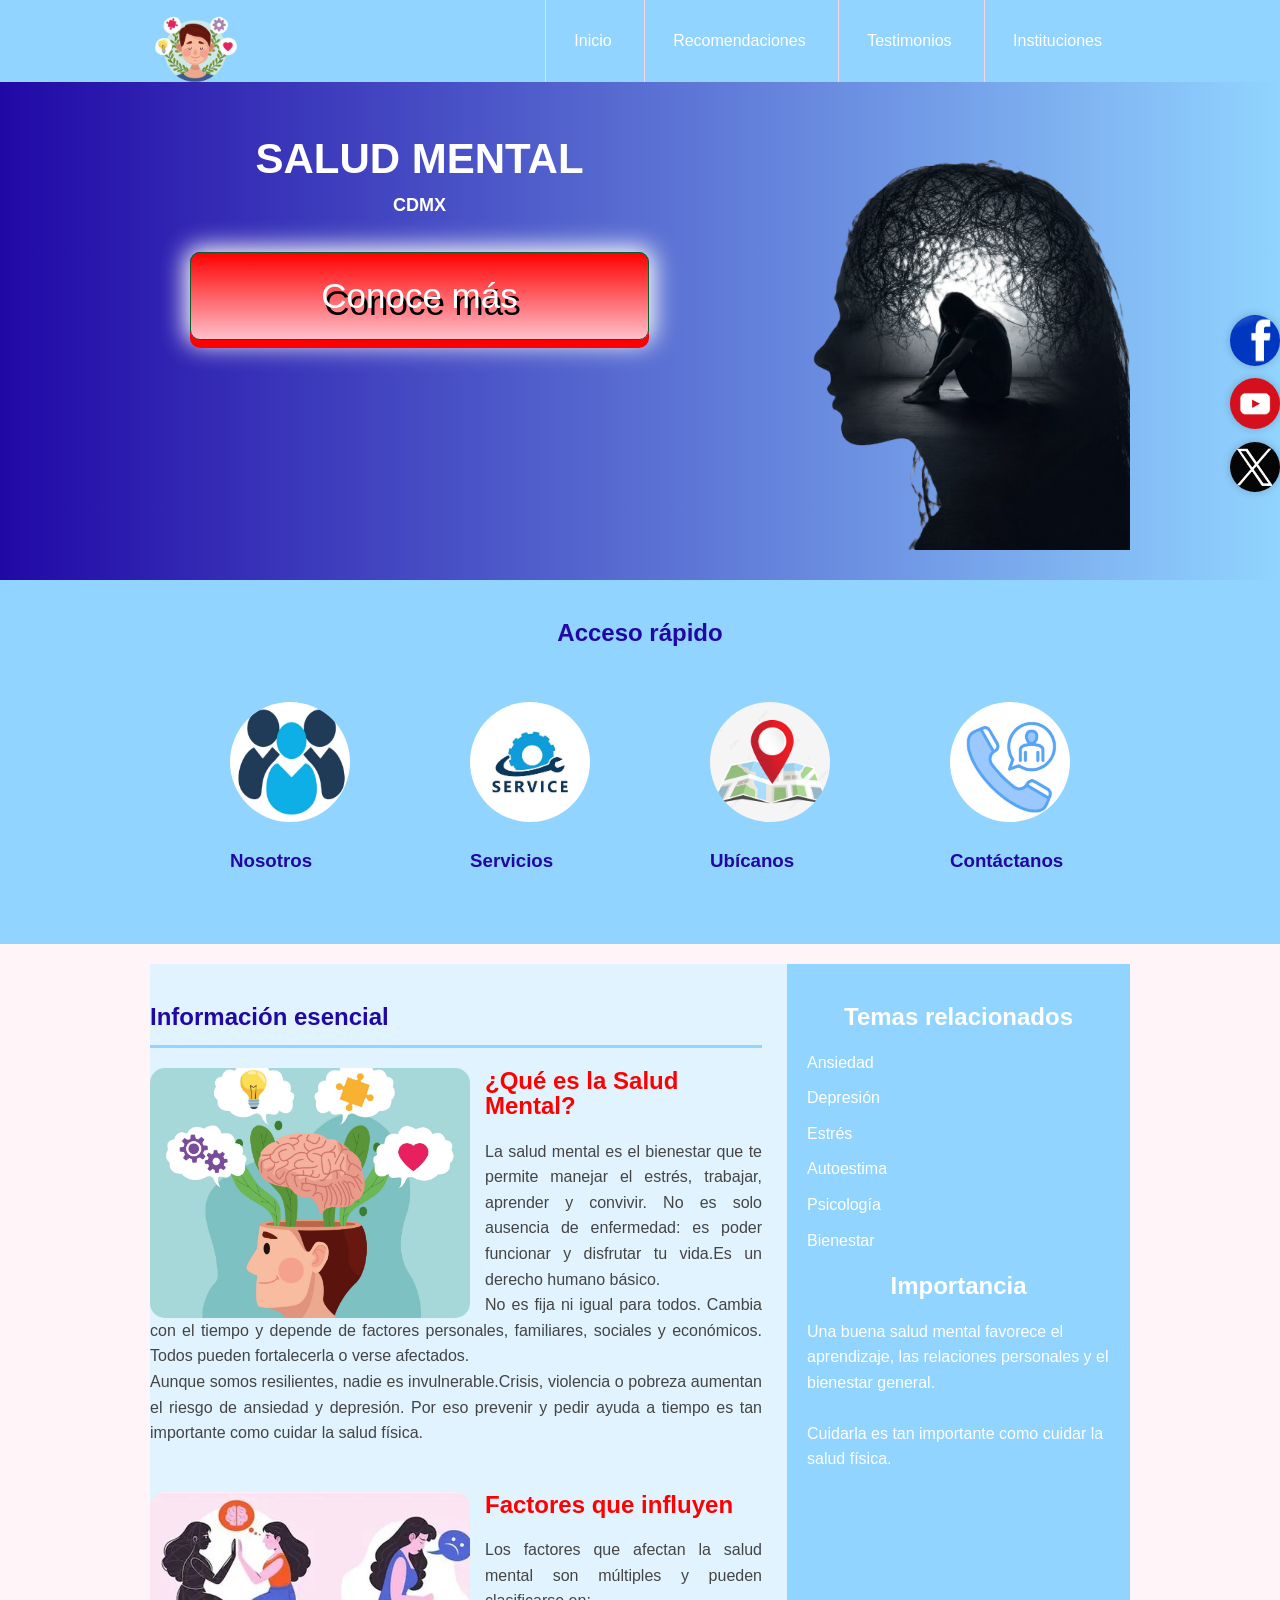
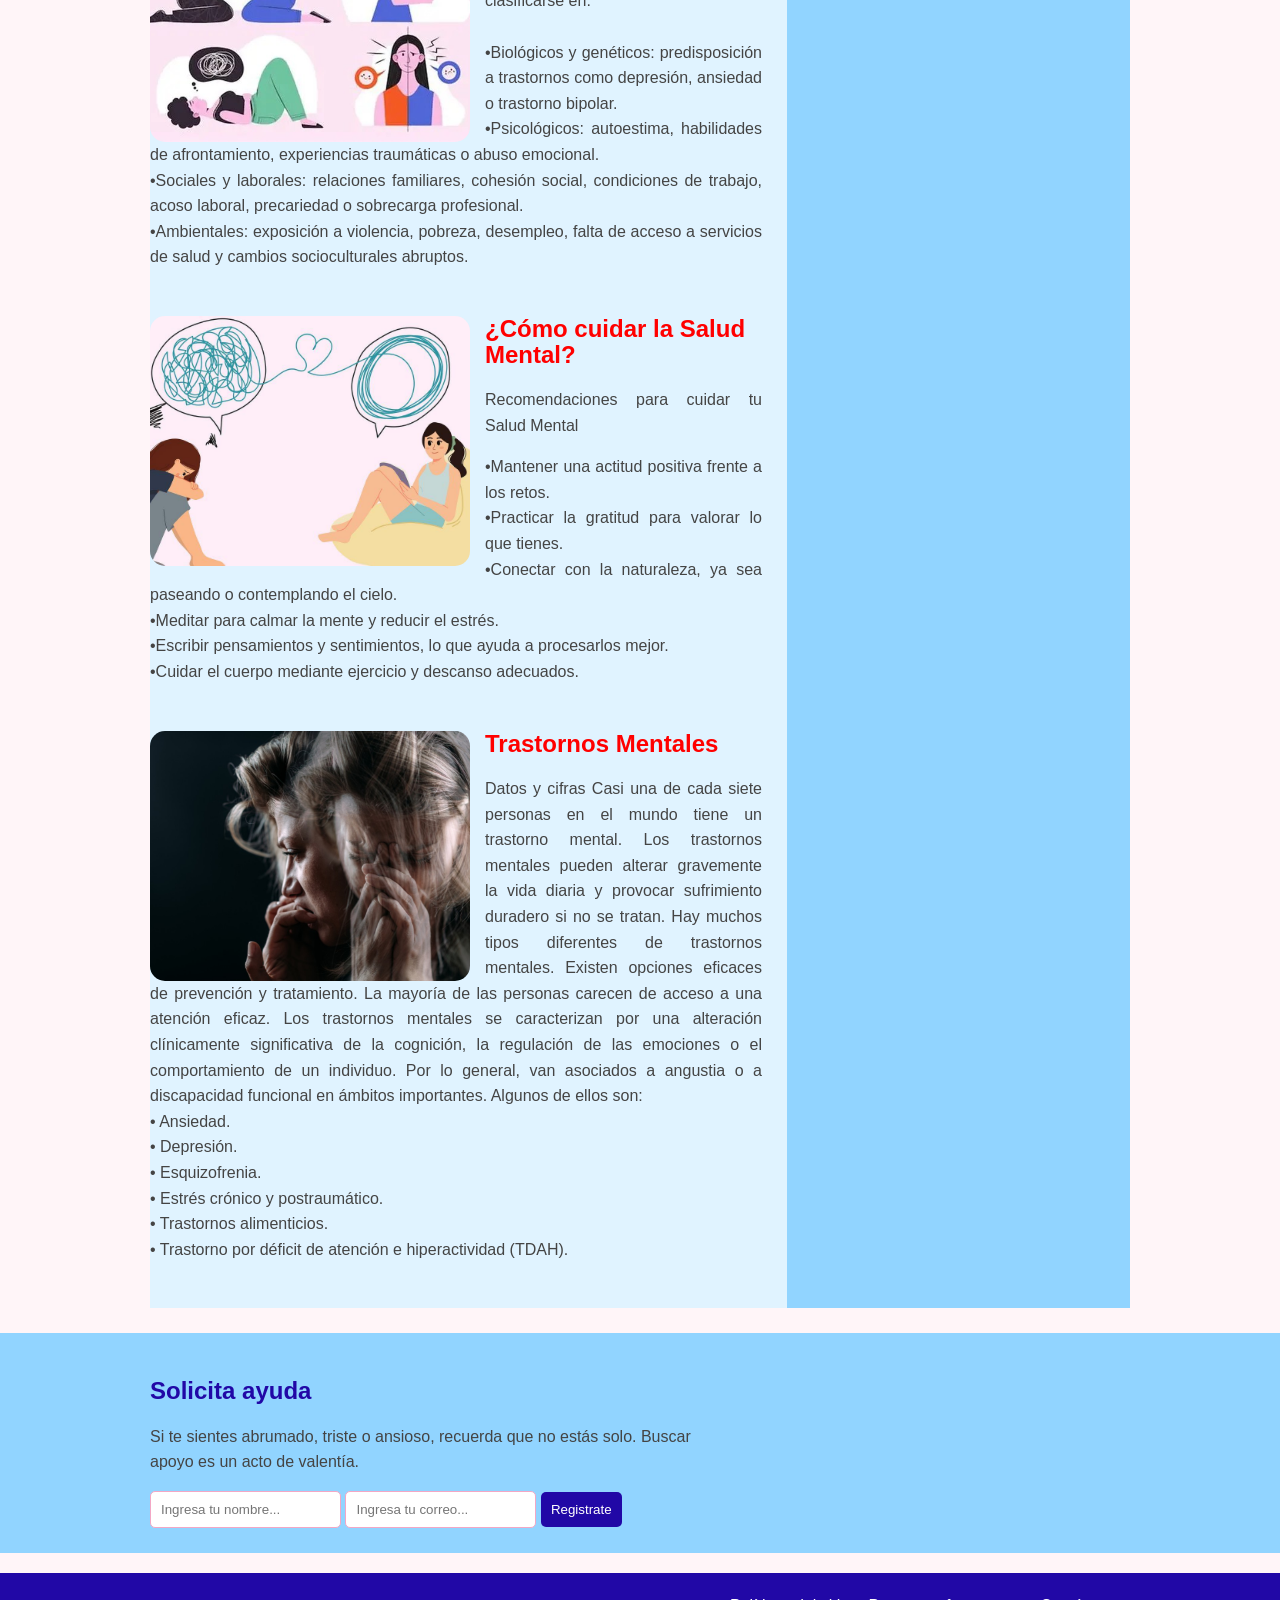
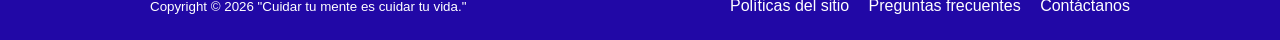
<file: index.html>
<!DOCTYPE html>
<html lang="es">
<head>
    <meta charset="UTF-8">
    <title>Proyecto Salud Mental</title>
    <link rel="stylesheet" href="estilo.css">
</head>

<body>

<header class="encabezado">
    <div class="contenedor">

        <a href="https://www.tuasaude.com/es/salud-mental/" class="logo">
            <img src="logo.png" alt="Logotipo Salud Mental">
        </a>

        <nav>
            <ul>
                <li><a href="index.html">Inicio</a></li>
        <li><a href="recomendaciones.html">Recomendaciones</a></li>
        <li><a href="testimonios.html">Testimonios</a></li>        
        <li><a href="institucioness.html">Instituciones</a></li>
            </ul>
        </nav>

    </div>
</header>

<div class="presentacion">

    <div class="contenedor">

        <div class="introduccion-presentacion">

            <h1>SALUD MENTAL <br><span>CDMX</span></h1>

            

            <a href="https://www.who.int/es/news-room/fact-sheets/detail/mental-health-strengthening-our-response"
            class="aprender-mas"
            target="_blank">
            Conoce más
            </a>

        </div>

        <img src="salud.png" alt="Salud Mental">

    </div>

</div>

<section class="acceso-rapido">
    <div class="contenedor">

        <h2>Acceso rápido</h2>

        <ul>
            <figure>
                <a href="nosotros.html"><img src="nosotros.jpg" alt="Nosotros"></a>
                <figcaption><h3><a href="nosotros.html">Nosotros</a></h3></figcaption>
            </figure>

            <figure>
                <a href="servicios.html"><img src="servicios.jpg" alt="Servicios"></a>
                <figcaption><h3><a href="servicios.html">Servicios</a></h3></figcaption>
            </figure>

            <figure>
                <a href="https://www.google.com.mx/maps/place/Colegio+de+Bachilleres+Plantel+1+El+Rosario/@19.5117327,-99.20085,17z/data=!3m1!4b1!4m6!3m5!1s0x85d202a570f7eb97:0xdfb9239b4225f8d!8m2!3d19.5117327!4d-99.1982751!16s%2Fg%2F1hm3b6tvs?entry=ttu&g_ep=EgoyMDI2MDYyMy4wIKXMDSoASAFQAw%3D%3D"><img src="ubicacion.jpg" alt="Ubicación"></a>
                <figcaption><h3><a href="https://www.google.com.mx/maps/place/Colegio+de+Bachilleres+Plantel+1+El+Rosario/@19.5117327,-99.20085,17z/data=!3m1!4b1!4m6!3m5!1s0x85d202a570f7eb97:0xdfb9239b4225f8d!8m2!3d19.5117327!4d-99.1982751!16s%2Fg%2F1hm3b6tvs?entry=ttu&g_ep=EgoyMDI2MDYyMy4wIKXMDSoASAFQAw%3D%3D">Ubícanos</a></h3></figcaption>
            </figure>

            <figure>
                <a href="contacto.html"><img src="contac.jpg" alt="Contacto"></a>
                <figcaption><h3><a href="contacto.html">Contáctanos</a></h3></figcaption>
            </figure>
        </ul>

    </div>
</section>

<div class="bloque-contenido">
    <div class="contenedor">

        <main class="articulos">

            <h2>Información esencial</h2>

            <article>
                <img src="concepto.jpg" alt="Concepto Salud Mental">

                <h1><a href="https://www.who.int/es/news-room/fact-sheets/detail/mental-health-strengthening-our-response">¿Qué es la Salud Mental?</a></h1>

                <p>
                La salud mental es el bienestar que te permite manejar el estrés, trabajar, aprender y convivir. No es solo ausencia de enfermedad: es poder funcionar y disfrutar tu vida.Es un derecho humano básico.<br>
                No es fija ni igual para todos. Cambia con el tiempo y depende de factores personales, familiares, sociales y económicos. Todos pueden fortalecerla o verse afectados.<br>
                Aunque somos resilientes, nadie es invulnerable.Crisis, violencia o pobreza aumentan el riesgo de ansiedad y depresión. Por eso prevenir y pedir ayuda a tiempo es tan importante como cuidar la salud física.

               
                </p>
            </article>

            <article>
                <img src="factores.jpg" alt="Factores">

                <h1><a href="https://sesionpsicologia.com/factores-que-influyen-en-la-salud-mental/">Factores que influyen</a></h1>

                <p>
                Los factores que afectan la salud mental son múltiples y pueden clasificarse en:

                <br><br>

                •Biológicos y genéticos: predisposición a trastornos como depresión, ansiedad o trastorno bipolar.<br>
•Psicológicos: autoestima, habilidades de afrontamiento, experiencias traumáticas o abuso emocional.<br>
•Sociales y laborales: relaciones familiares, cohesión social, condiciones de trabajo, acoso laboral, precariedad o sobrecarga profesional.<br>
•Ambientales: exposición a violencia, pobreza, desempleo, falta de acceso a servicios de salud y cambios socioculturales abruptos.<br>
                </p>
            </article>

            <article>
                <img src="prevencion.jpg" alt="Prevención">

                <h1><a href="https://youtu.be/0A3Dr2Sc02g?si=V9l4Qjnc882OAo6n">¿Cómo cuidar la Salud Mental?</a></h1>
                <p>Recomendaciones para cuidar tu Salud Mental</p>
                <p>
            •Mantener una actitud positiva frente a los retos.<br>

•Practicar la gratitud para valorar lo que tienes.<br>
•Conectar con la naturaleza, ya sea paseando o contemplando el cielo.<br>
•Meditar para calmar la mente y reducir el estrés.<br>
•Escribir pensamientos y sentimientos, lo que ayuda a procesarlos mejor.<br>
•Cuidar el cuerpo mediante ejercicio y descanso adecuados.

                </p>
            </article>
            <article>
                <img src="transtorno-mental.jpg" alt="Trastornos">

                <h1><a href="https://psicologiaymente.com/clinica/trastornos-mentales-mas-comunes">Trastornos Mentales</a></h1>

                <p>
               Datos y cifras
Casi una de cada siete personas en el mundo tiene un trastorno mental.
Los trastornos mentales pueden alterar gravemente la vida diaria y provocar sufrimiento duradero si no se tratan.
Hay muchos tipos diferentes de trastornos mentales.
Existen opciones eficaces de prevención y tratamiento.
La mayoría de las personas carecen de acceso a una atención eficaz.
Los trastornos mentales se caracterizan por una alteración clínicamente significativa de la cognición, la regulación de las emociones o el comportamiento de un individuo. Por lo general, van asociados a angustia o a discapacidad funcional en ámbitos importantes. Algunos de ellos son: 

                <br>

                • Ansiedad.<br>
                • Depresión.<br>
                • Esquizofrenia.<br>
                • Estrés crónico y postraumático.<br>
                • Trastornos alimenticios.<br>
                • Trastorno por déficit de atención e hiperactividad (TDAH).
                </p>
            </article>

        </main>

        <aside class="complementario">

            <h2>Temas relacionados</h2>

            <ul>
                <li><a href="https://unamglobal.unam.mx/global_revista/ansiedad-causas-sintomas-y-estrategias-de-enfrentamiento/">Ansiedad</a></li>
                <li><a href="https://www.who.int/es/news-room/fact-sheets/detail/depression">Depresión</a></li>
                <li><a href="https://www.gob.mx/issste/articulos/el-estres-y-tu-salud?idiom=es">Estrés</a></li>
                <li><a href="https://concepto.de/autoestima/">Autoestima</a></li>
                <li><a href="https://www.psicoactiva.com/blog/psicologia/">Psicología</a></li>
                <li><a href="https://www.lifeder.com/bienestar-mental/">Bienestar</a></li>
            </ul>

            <h2>Importancia</h2>

            <p>
            Una buena salud mental favorece el aprendizaje, las relaciones
            personales y el bienestar general.

            <br><br>

            Cuidarla es tan importante como cuidar la salud física.
            </p>

        </aside>

    </div>
</div>

<section class="suscripcion">

    <div class="contenedor">

        <h2>Solicita ayuda</h2>

        <p>
        Si te sientes abrumado, triste o ansioso, recuerda que no estás solo.
        Buscar apoyo es un acto de valentía.
        </p>

        <form  action="https://formspree.io/f/xvzjknjl"
  method="POST">
            <input type="text" name="nombre" placeholder="Ingresa tu nombre..." required>
            <input type="email" name="email" placeholder="Ingresa tu correo..." required>
            <input type="submit" name="valor" value="Registrate">
        </form>

    </div>

</section>

<footer class="piedepagina">

    <div class="contenedor">

        <small>
        Copyright © 2026 "Cuidar tu mente es cuidar tu vida."
        </small>
        <nav>
            <ul>
                <li><a href="politicas.html">Políticas del sitio</a></li>
                <li><a href="freq.html">Preguntas frecuentes</a></li>
                <li><a href="contactanoos.html">Contáctanos</a></li>
            </ul>
        </nav>

    </div>
<div class="social">
    <a href="https://es-la.facebook.com/" title="FaceBook"><img src="face.jpg" alt="facebook"></a>
    <a href="https://www.youtube.com/" title="Youtube"><img src="youtube.jpg" alt="youtube"></a>
    <a href="https://x.com/" title="twitter"><img src="x.jpg" alt="twitter"></a>
</div>
</footer>

</body>
</html>
</file>
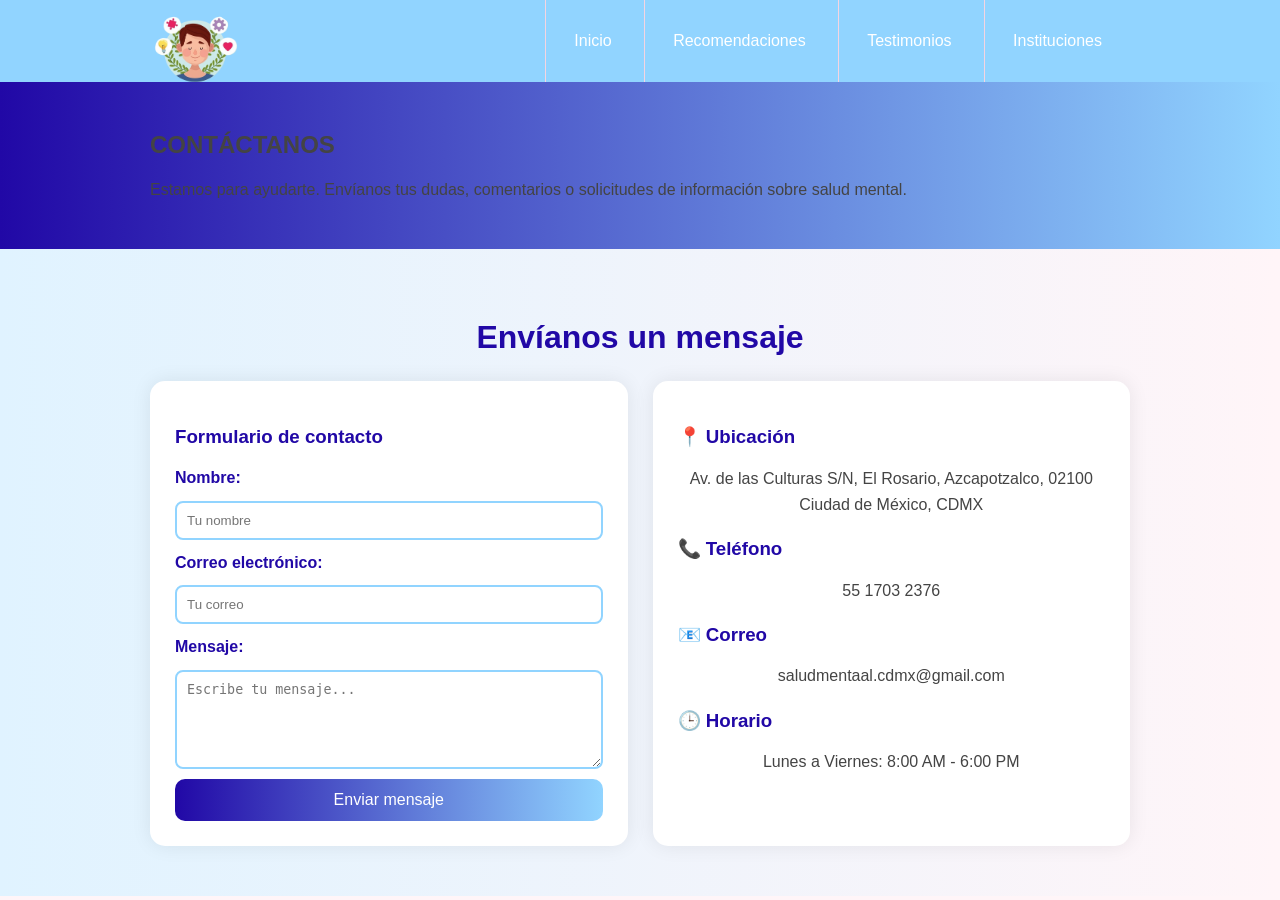
<file: contactanoos.html>
<!DOCTYPE html>
<html lang="es">
<head>
    <meta charset="UTF-8">
    <title>Contáctanos | Instituto de Salud Mental CDMX</title>
    <link rel="stylesheet" href="estilo.css">
</head>

<body>

<header class="encabezado">
    <div class="contenedor">

        <a href="index.html" class="logo">
            <img src="logo.png" alt="Logo Institucional">
        </a>

        <nav>
            <ul>
                <li><a href="index.html">Inicio</a></li>
                <li><a href="recomendaciones.html">Recomendaciones</a></li>
                <li><a href="testimonios.html">Testimonios</a></li>
                <li><a href="institucioness.html">Instituciones</a></li>
                
            </ul>
        </nav>

    </div>
</header>

<!-- PRESENTACIÓN -->
<section class="presentacion">
    <div class="contenedor">

        <h1>CONTÁCTANOS</h1>

        <p>
            Estamos para ayudarte. Envíanos tus dudas, comentarios o solicitudes de información sobre salud mental.
        </p>

    </div>
</section>

<!-- CONTENIDO CONTACTO -->
<section class="contacto">

    <div class="contenedor">

        <h2>Envíanos un mensaje</h2>

        <div class="grid-contacto">

            <!-- FORMULARIO -->
            <div class="card-contacto">

                <h3>Formulario de contacto</h3>

                <form action="#" method="post">

                    <label>Nombre:</label>
                    <input type="text" name="nombre" placeholder="Tu nombre" required>

                    <label>Correo electrónico:</label>
                    <input type="email" name="correo" placeholder="Tu correo" required>

                    <label>Mensaje:</label>
                    <textarea name="mensaje" rows="5" placeholder="Escribe tu mensaje..." required></textarea>

                    <input type="submit" value="Enviar mensaje">

                </form>

            </div>

            <!-- INFO -->
            <div class="card-contacto">

                <h3>📍 Ubicación</h3>
                <p>Av. de las Culturas S/N, El Rosario, Azcapotzalco, 02100 Ciudad de México, CDMX</p>

                <h3>📞 Teléfono</h3>
                <p>55 1703 2376</p>

                <h3>📧 Correo</h3>
                <p>saludmentaal.cdmx@gmail.com</p>

                <h3>🕒 Horario</h3>
                <p>Lunes a Viernes: 8:00 AM - 6:00 PM</p>

            </div>

        </div>

    </div>

</section>

</body>
</html>
</file>
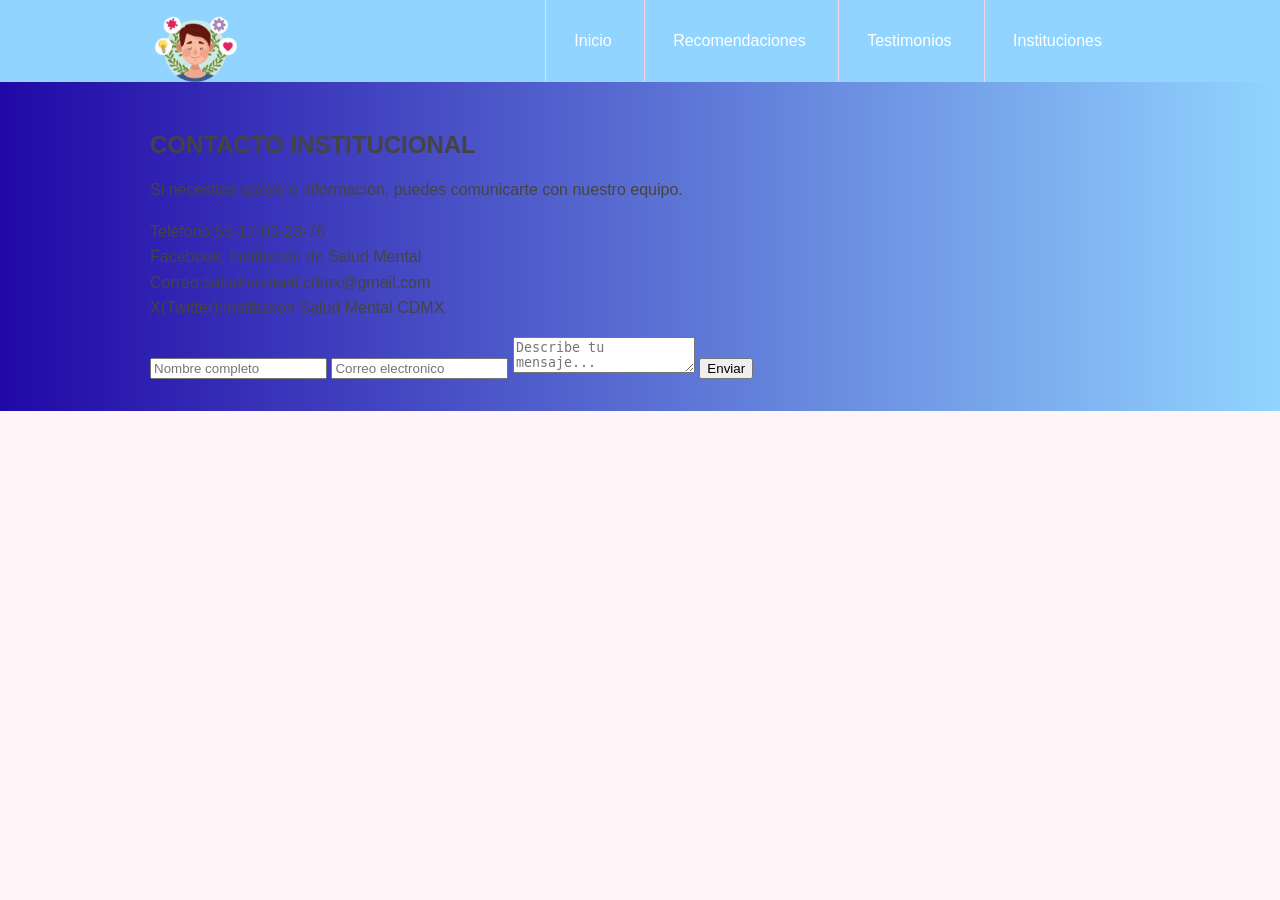
<file: contacto.html>
<!DOCTYPE html>
<html lang="es">
<head>
    <meta charset="UTF-8">
    <title>Contacto | Instituto de Salud Mental CDMX</title>
    <link rel="stylesheet" href="estilo.css">
</head>
<body>

<header class="encabezado">
    <div class="contenedor">

        <a href="index.html" class="logo">
            <img src="logo.png" alt="Logo Institucional">
        </a>

        <nav>
            <ul>
               <li><a href="index.html">Inicio</a></li>
            <li><a href="recomendaciones.html">Recomendaciones</a></li>
        <li><a href="testimonios.html">Testimonios</a></li>        
        <li><a href="institucioness.html">Instituciones</a></li>
            </ul>
        </nav>

    </div>
</header>

<section class="presentacion">
    <div class="contenedor">

        <h1>CONTACTO INSTITUCIONAL</h1>

        <p>
        Si necesitas apoyo o información, puedes comunicarte con nuestro equipo.
        </p>
        <p>Teléfono:55-17-03-23-76<br>
            Facebook: Institución de Salud Mental<br>
            Correo:saludmentaal.cdmx@gmail.com<br>
            X(Twitter):Institución Salud Mental CDMX

        </p>

        <form>
            <input type="text" placeholder="Nombre completo" required>
            <input type="email" placeholder="Correo electronico" required>
            <textarea placeholder="Describe tu mensaje..."></textarea>
            <input type="submit" value="Enviar">
        </form>

    </div>
</section>

</body>
</html>
</file>
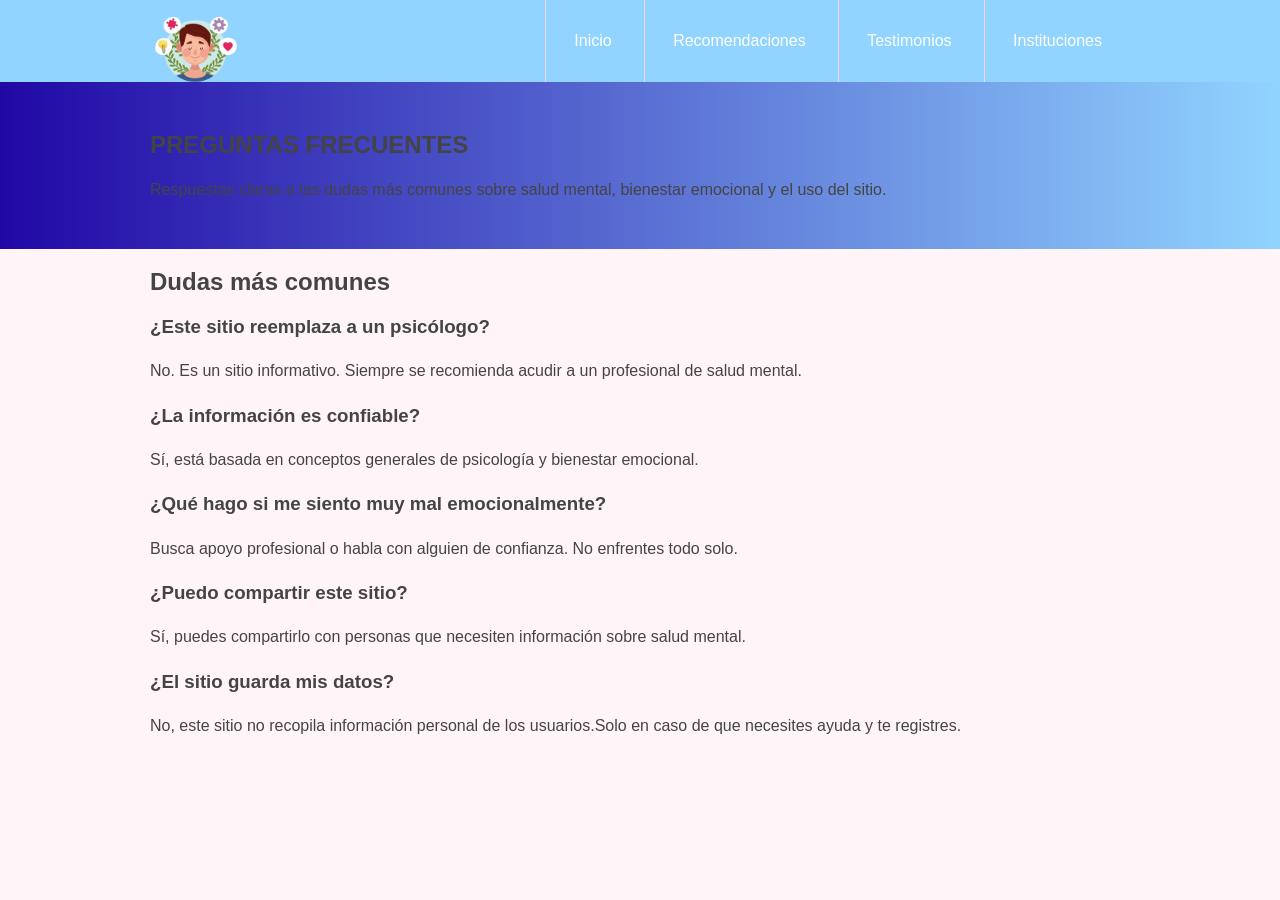
<file: freq.html>
<!DOCTYPE html>
<html lang="es">
<head>
    <meta charset="UTF-8">
    <title>Preguntas Frecuentes | Instituto de Salud Mental CDMX</title>
    <link rel="stylesheet" href="estilo.css">
</head>

<body>

<header class="encabezado">
    <div class="contenedor">

        <a href="index.html" class="logo">
            <img src="logo.png" alt="Logo Institucional">
        </a>

        <nav>
            <ul>
                <li><a href="index.html">Inicio</a></li>
                <li><a href="recomendaciones.html">Recomendaciones</a></li>
                <li><a href="testimonios.html">Testimonios</a></li>
                <li><a href="institucioness.html">Instituciones</a></li>
                
            </ul>
        </nav>

    </div>
</header>

<!-- PRESENTACIÓN -->
<section class="presentacion">
    <div class="contenedor">

        <h1>PREGUNTAS FRECUENTES</h1>

        <p>
            Respuestas claras a las dudas más comunes sobre salud mental, bienestar emocional y el uso del sitio. 

    </div>
</section>

<!-- CONTENIDO FAQ -->
<section class="recomendaciones">

    <div class="contenedor">

        <h2>Dudas más comunes</h2>

        <div class="tarjetas-recomendaciones">

            <div class="recomendacion">
                <h3>¿Este sitio reemplaza a un psicólogo?</h3>
                <p>No. Es un sitio informativo. Siempre se recomienda acudir a un profesional de salud mental.</p>
            </div>

            <div class="recomendacion">
                <h3>¿La información es confiable?</h3>
                <p>Sí, está basada en conceptos generales de psicología y bienestar emocional.</p>
            </div>

            <div class="recomendacion">
                <h3>¿Qué hago si me siento muy mal emocionalmente?</h3>
                <p>Busca apoyo profesional o habla con alguien de confianza. No enfrentes todo solo.</p>
            </div>

            <div class="recomendacion">
                <h3>¿Puedo compartir este sitio?</h3>
                <p>Sí, puedes compartirlo con personas que necesiten información sobre salud mental.</p>
            </div>

            <div class="recomendacion">
                <h3>¿El sitio guarda mis datos?</h3>
                <p>No, este sitio no recopila información personal de los usuarios.Solo en caso de que necesites ayuda y te registres.</p>
            </div>

        </div>

    </div>

</section>

</body>
</html>
</file>
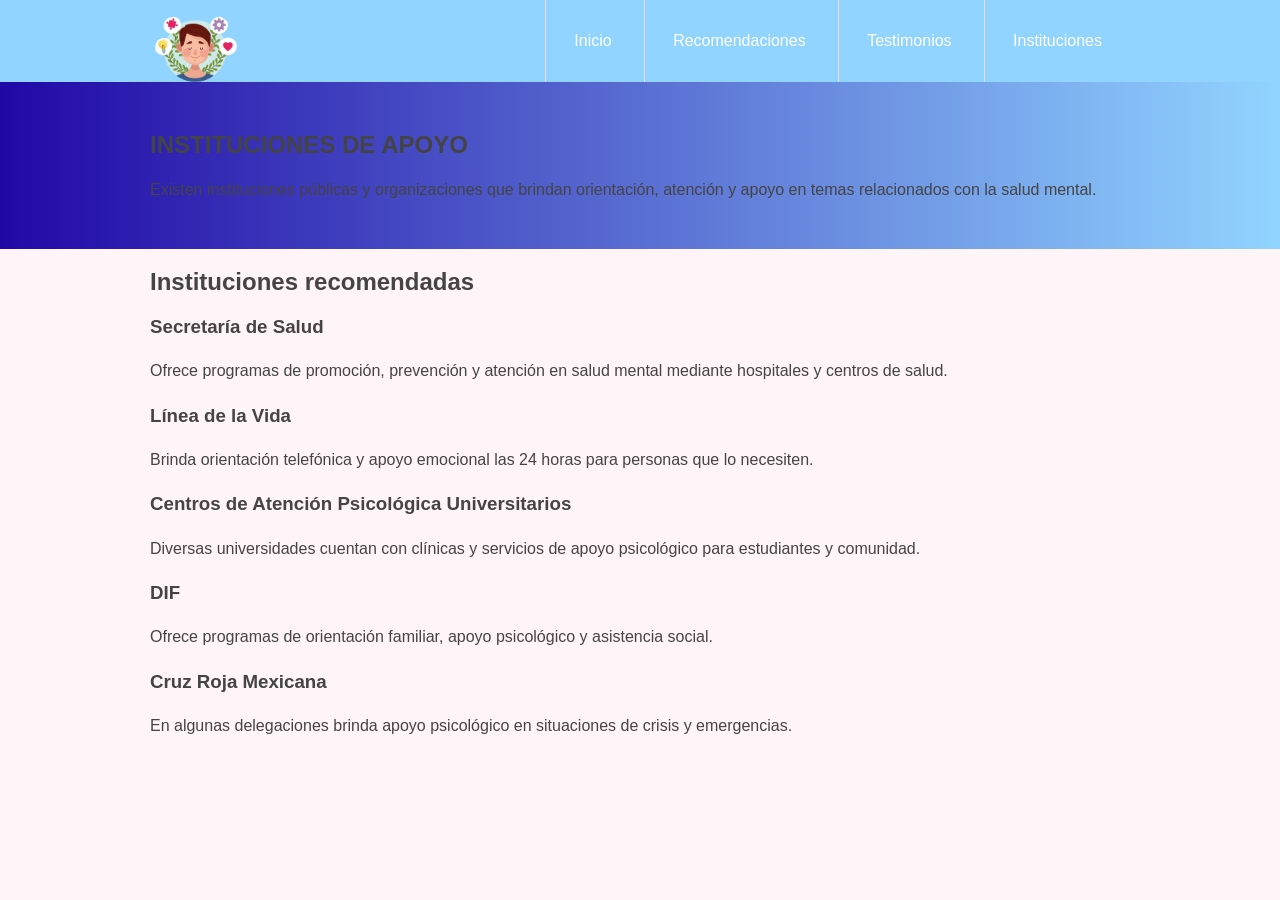
<file: institucioness.html>
<!DOCTYPE html>
<html lang="es">
<head>
    <meta charset="UTF-8">
    <title>Instituciones de Apoyo | Instituto de Salud Mental CDMX</title>
    <link rel="stylesheet" href="estilo.css">
</head>

<body>

<header class="encabezado">
    <div class="contenedor">

        <a href="index.html" class="logo">
            <img src="logo.png" alt="Logo Institucional">
        </a>

        <nav>
            <ul>
        <li><a href="index.html">Inicio</a></li>
        <li><a href="recomendaciones.html">Recomendaciones</a></li>
        <li><a href="testimonios.html">Testimonios</a></li>        
        <li><a href="institucioness.html">Instituciones</a></li>
        </nav>

    </div>
</header>

<section class="presentacion">
    <div class="contenedor">

        <h1>INSTITUCIONES DE APOYO</h1>

        <p>
            Existen instituciones públicas y organizaciones que brindan orientación,
            atención y apoyo en temas relacionados con la salud mental.
        </p>

    </div>
</section>

<section class="instituciones">

    <div class="contenedor">

        <h2>Instituciones recomendadas</h2>

        <div class="tarjetas-instituciones">

            <div class="institucion">
                <h3> Secretaría de Salud</h3>
                <p>Ofrece programas de promoción, prevención y atención en salud mental mediante hospitales y centros de salud.</p>
            </div>

            <div class="institucion">
                <h3> Línea de la Vida</h3>
                <p>Brinda orientación telefónica y apoyo emocional las 24 horas para personas que lo necesiten.</p>
            </div>

            <div class="institucion">
                <h3> Centros de Atención Psicológica Universitarios</h3>
                <p>Diversas universidades cuentan con clínicas y servicios de apoyo psicológico para estudiantes y comunidad.</p>
            </div>

            <div class="institucion">
                <h3> DIF</h3>
                <p>Ofrece programas de orientación familiar, apoyo psicológico y asistencia social.</p>
            </div>

            <div class="institucion">
                <h3> Cruz Roja Mexicana</h3>
                <p>En algunas delegaciones brinda apoyo psicológico en situaciones de crisis y emergencias.</p>
            </div>

        </div>

    </div>

</section>

</body>
</html>
</file>
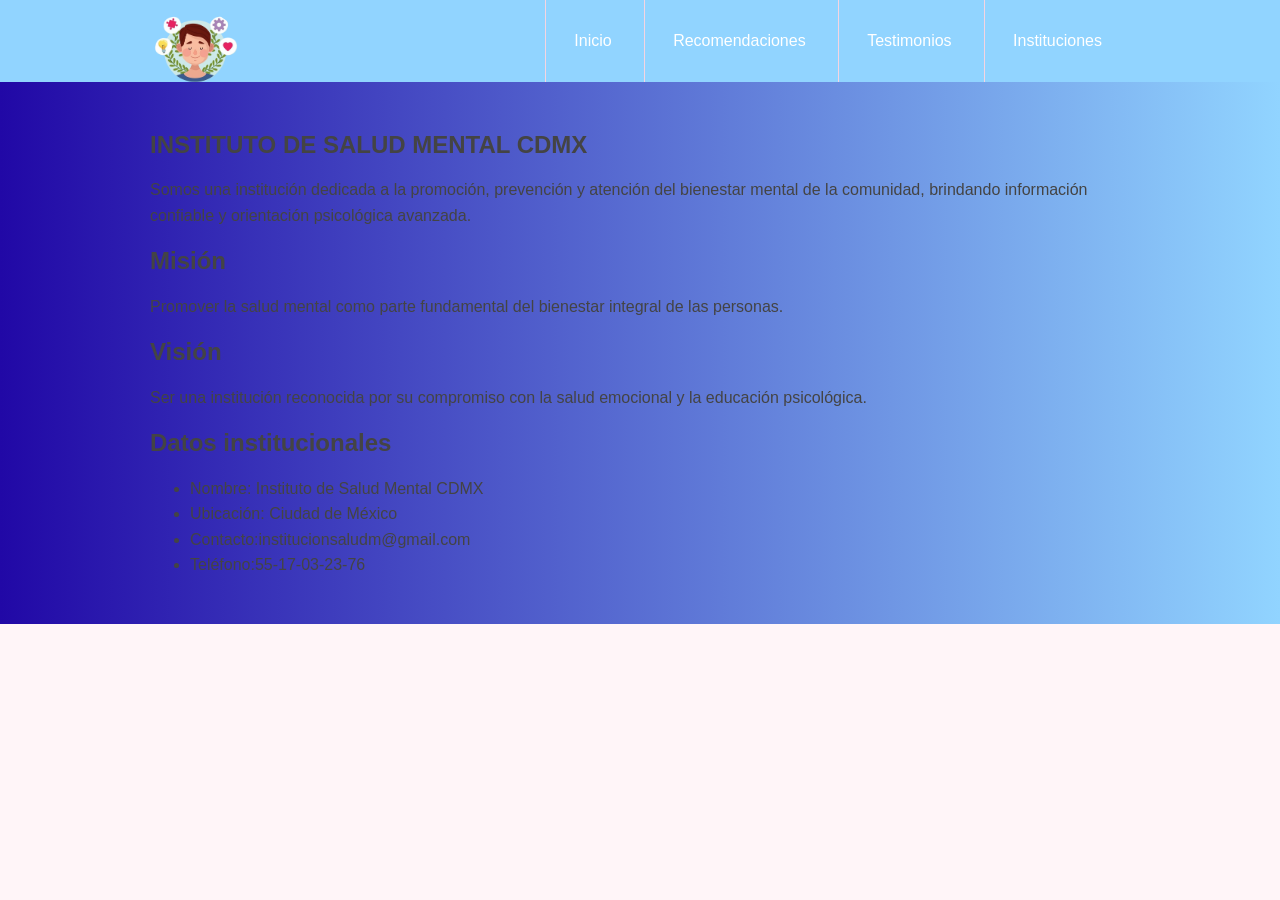
<file: nosotros.html>
<!DOCTYPE html>
<html lang="es">
<head>
    <meta charset="UTF-8">
    <title>Nosotros | Instituto de Salud Mental CDMX</title>
    <link rel="stylesheet" href="estilo.css">
</head>
<body>

<header class="encabezado">
    <div class="contenedor">

        <a href="index.html" class="logo">
            <img src="logo.png" alt="Logo Institucional">
        </a>

        <nav>
            <ul>
                <li><a href="index.html">Inicio</a></li>
                <li><a href="recomendaciones.html">Recomendaciones</a></li>
        <li><a href="testimonios.html">Testimonios</a></li>        
        <li><a href="institucioness.html">Instituciones</a></li>
            </ul>
        </nav>

    </div>
</header>

<section class="presentacion">
    <div class="contenedor">

        <h1>INSTITUTO DE SALUD MENTAL CDMX</h1>

        <p>
        Somos una institución dedicada a la promoción, prevención y atención del bienestar mental
        de la comunidad, brindando información confiable y orientación psicológica avanzada.
        </p>

        <h2>Misión</h2>
        <p>
        Promover la salud mental como parte fundamental del bienestar integral de las personas.
        </p>

        <h2>Visión</h2>
        <p>
        Ser una institución reconocida por su compromiso con la salud emocional y la educación psicológica.
        </p>

        <h2>Datos institucionales</h2>
        <ul>
            <li>Nombre: Instituto de Salud Mental CDMX</li>
            <li>Ubicación: Ciudad de México</li>
            <li>Contacto:institucionsaludm@gmail.com</li>
            <li>Teléfono:55-17-03-23-76</li>
        </ul>

    </div>
</section>

</body>
</html>
</file>
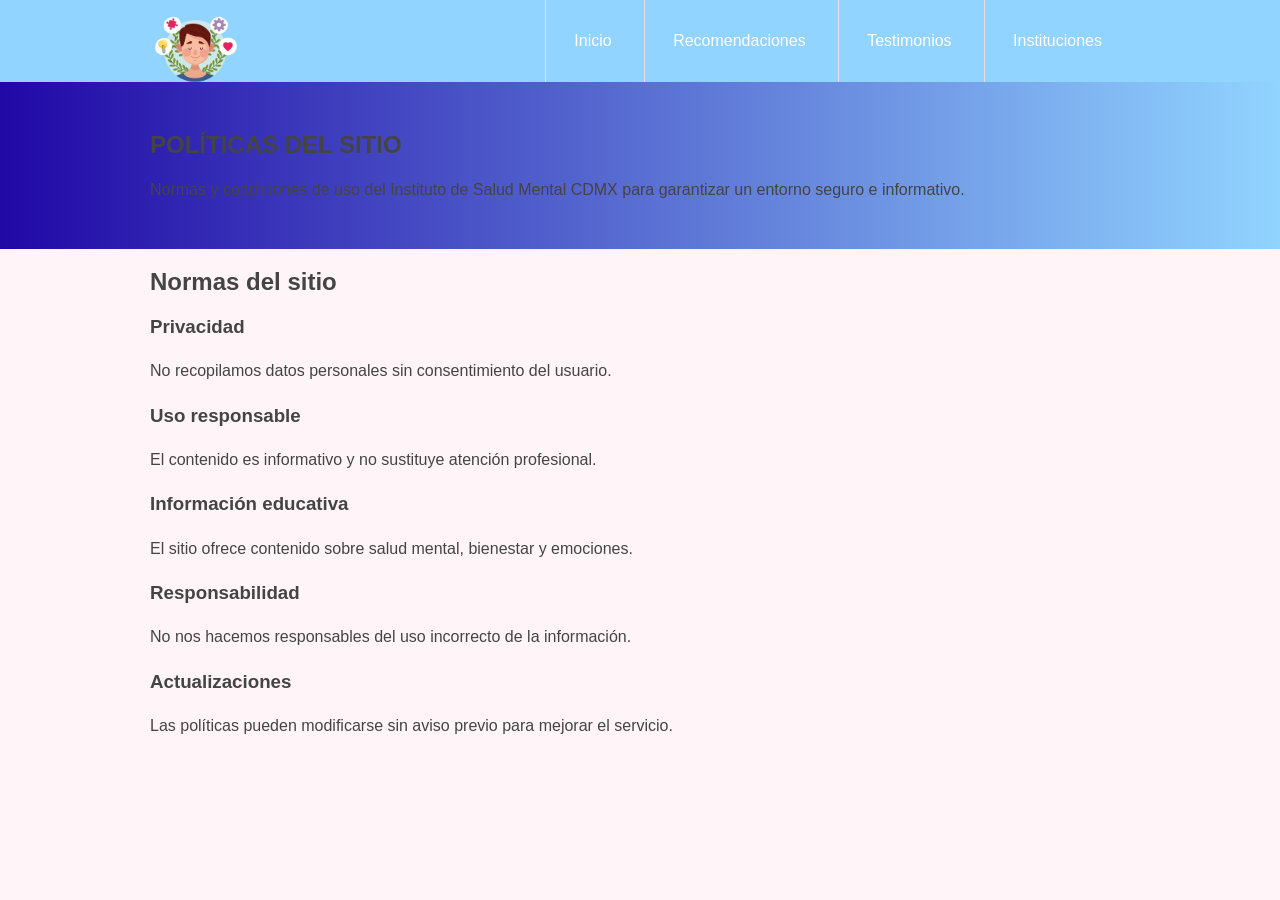
<file: politicas.html>
<!DOCTYPE html>
<html lang="es">
<head>
    <meta charset="UTF-8">
    <title>Políticas | Instituto de Salud Mental CDMX</title>
    <link rel="stylesheet" href="estilo.css">
</head>

<body>

<header class="encabezado">
    <div class="contenedor">

        <a href="index.html" class="logo">
            <img src="logo.png" alt="Logo Institucional">
        </a>

        <nav>
            <ul>
                <li><a href="index.html">Inicio</a></li>
                <li><a href="recomendaciones.html">Recomendaciones</a></li>
                <li><a href="testimonios.html">Testimonios</a></li>
                <li><a href="institucioness.html">Instituciones</a></li>
                
            </ul>
        </nav>

    </div>
</header>

<!-- PRESENTACIÓN IGUAL QUE TU OTRO DISEÑO -->
<section class="presentacion">
    <div class="contenedor">

        <h1>POLÍTICAS DEL SITIO</h1>

        <p>
            Normas y condiciones de uso del Instituto de Salud Mental CDMX para garantizar un entorno seguro e informativo.
        </p>

    </div>
</section>

<!-- CONTENIDO EN FORMATO MODERNO (TARJETAS) -->
<section class="recomendaciones">

    <div class="contenedor">

        <h2>Normas del sitio</h2>

        <div class="tarjetas-recomendaciones">

            <div class="recomendacion">
                <h3> Privacidad</h3>
                <p>No recopilamos datos personales sin consentimiento del usuario.</p>
            </div>

            <div class="recomendacion">
                <h3> Uso responsable</h3>
                <p>El contenido es informativo y no sustituye atención profesional.</p>
            </div>

            <div class="recomendacion">
                <h3> Información educativa</h3>
                <p>El sitio ofrece contenido sobre salud mental, bienestar y emociones.</p>
            </div>

            <div class="recomendacion">
                <h3> Responsabilidad</h3>
                <p>No nos hacemos responsables del uso incorrecto de la información.</p>
            </div>

            <div class="recomendacion">
                <h3> Actualizaciones</h3>
                <p>Las políticas pueden modificarse sin aviso previo para mejorar el servicio.</p>
            </div>

        </div>

    </div>

</section>

</body>
</html>
</file>
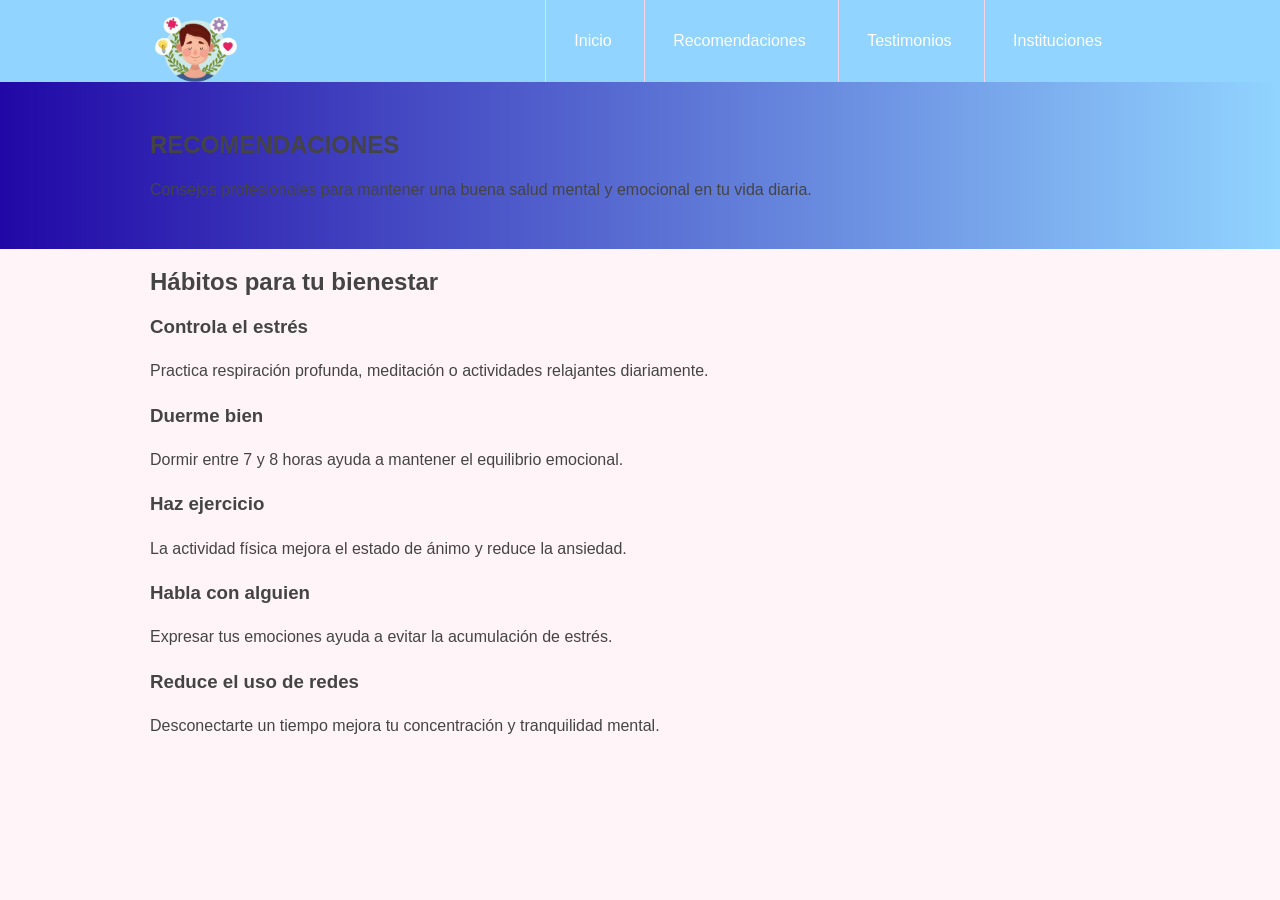
<file: recomendaciones.html>
<!DOCTYPE html>
<html lang="es">
<head>
    <meta charset="UTF-8">
    <title>Recomendaciones | Instituto de Salud Mental CDMX</title>
    <link rel="stylesheet" href="estilo.css">
</head>

<body>

<header class="encabezado">
    <div class="contenedor">

        <a href="index.html" class="logo">
            <img src="logo.png" alt="Logo Institucional">
        </a>

        <nav>
            <ul>
        <li><a href="index.html">Inicio</a></li>
        <li><a href="recomendaciones.html">Recomendaciones</a></li>
        <li><a href="testimonios.html">Testimonios</a></li>        
        <li><a href="institucioness.html">Instituciones</a></li>
            </ul>
        </nav>

    </div>
</header>

<section class="presentacion">
    <div class="contenedor">

        <h1>RECOMENDACIONES</h1>

        <p>
        Consejos profesionales para mantener una buena salud mental y emocional en tu vida diaria.
        </p>

    </div>
</section>

<section class="recomendaciones">

    <div class="contenedor">

        <h2>Hábitos para tu bienestar</h2>

        <div class="tarjetas-recomendaciones">

            <div class="recomendacion">
                <h3> Controla el estrés</h3>
                <p>Practica respiración profunda, meditación o actividades relajantes diariamente.</p>
            </div>

            <div class="recomendacion">
                <h3> Duerme bien</h3>
                <p>Dormir entre 7 y 8 horas ayuda a mantener el equilibrio emocional.</p>
            </div>

            <div class="recomendacion">
                <h3> Haz ejercicio</h3>
                <p>La actividad física mejora el estado de ánimo y reduce la ansiedad.</p>
            </div>

            <div class="recomendacion">
                <h3> Habla con alguien</h3>
                <p>Expresar tus emociones ayuda a evitar la acumulación de estrés.</p>
            </div>

            <div class="recomendacion">
                <h3> Reduce el uso de redes</h3>
                <p>Desconectarte un tiempo mejora tu concentración y tranquilidad mental.</p>
            </div>

        </div>

    </div>

</section>

</body>
</html>
</file>
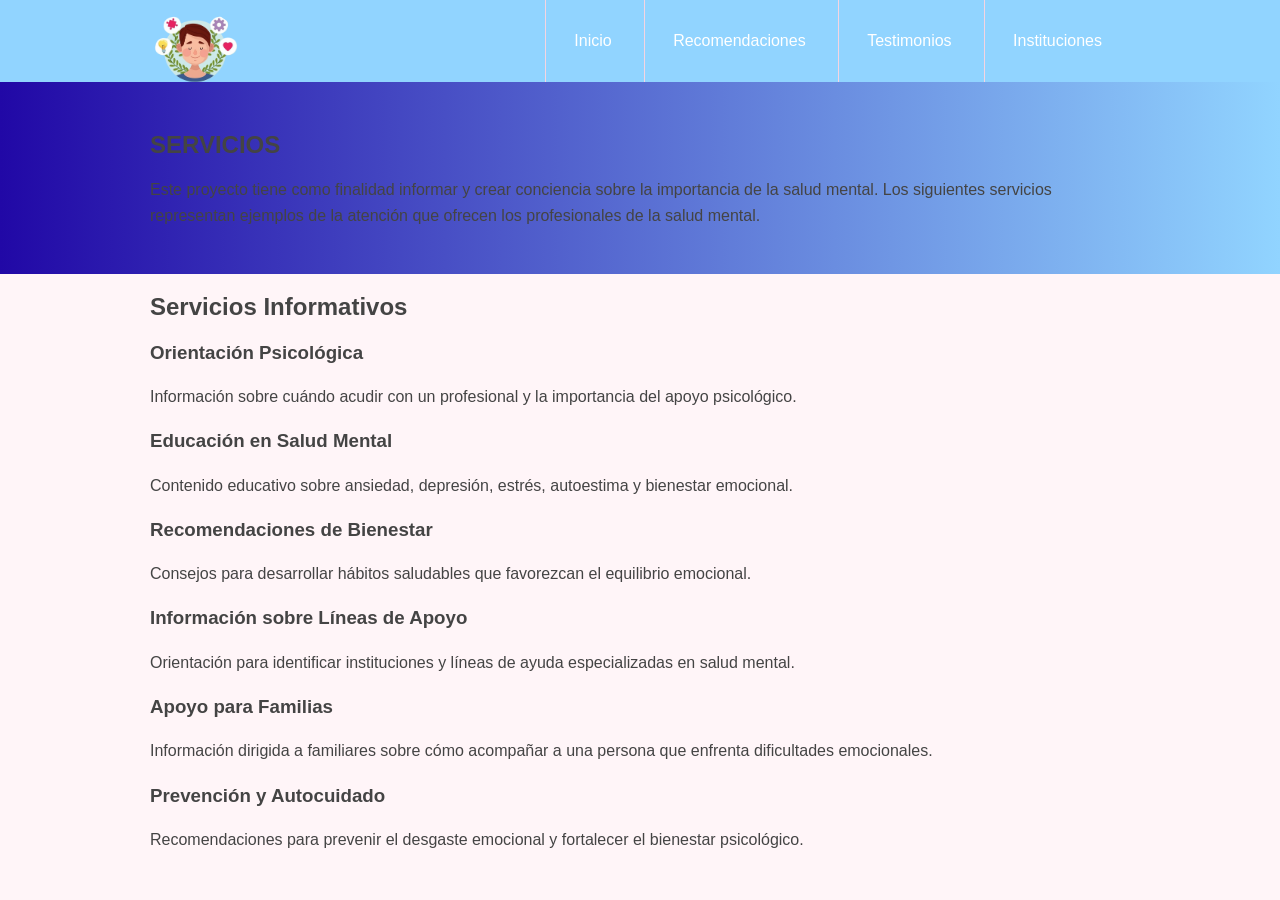
<file: servicios.html>
<!DOCTYPE html>
<html lang="es">
<head>
    <meta charset="UTF-8">
    <title>Servicios | Instituto de Salud Mental CDMX</title>
    <link rel="stylesheet" href="estilo.css">
</head>

<body>

<header class="encabezado">
    <div class="contenedor">

        <a href="index.html" class="logo">
            <img src="logo.png" alt="Logo Institucional">
        </a>

        <nav>
            <ul>
                <li><a href="index.html">Inicio</a></li>
                <li><a href="recomendaciones.html">Recomendaciones</a></li>
        <li><a href="testimonios.html">Testimonios</a></li>        
        <li><a href="institucioness.html">Instituciones</a></li>
            </ul>
        </nav>

    </div>
</header>

<section class="presentacion">
    <div class="contenedor">

        <h1>SERVICIOS</h1>

        <p>
            Este proyecto tiene como finalidad informar y crear conciencia sobre la importancia de la salud mental.
            Los siguientes servicios representan ejemplos de la atención que ofrecen los profesionales de la salud mental.
        </p>

    </div>
</section>

<section class="servicios">

    <div class="contenedor">

        <h2>Servicios Informativos</h2>

        <div class="tarjetas-servicios">

            <div class="servicio">
                <h3> Orientación Psicológica</h3>
                <p>Información sobre cuándo acudir con un profesional y la importancia del apoyo psicológico.</p>
            </div>

            <div class="servicio">
                <h3> Educación en Salud Mental</h3>
                <p>Contenido educativo sobre ansiedad, depresión, estrés, autoestima y bienestar emocional.</p>
            </div>

            <div class="servicio">
                <h3> Recomendaciones de Bienestar</h3>
                <p>Consejos para desarrollar hábitos saludables que favorezcan el equilibrio emocional.</p>
            </div>

            <div class="servicio">
                <h3> Información sobre Líneas de Apoyo</h3>
                <p>Orientación para identificar instituciones y líneas de ayuda especializadas en salud mental.</p>
            </div>

            <div class="servicio">
                <h3>Apoyo para Familias</h3>
                <p>Información dirigida a familiares sobre cómo acompañar a una persona que enfrenta dificultades emocionales.</p>
            </div>

            <div class="servicio">
                <h3> Prevención y Autocuidado</h3>
                <p>Recomendaciones para prevenir el desgaste emocional y fortalecer el bienestar psicológico.</p>
            </div>

        </div>

    </div>

</section>

</body>
</html>
</file>
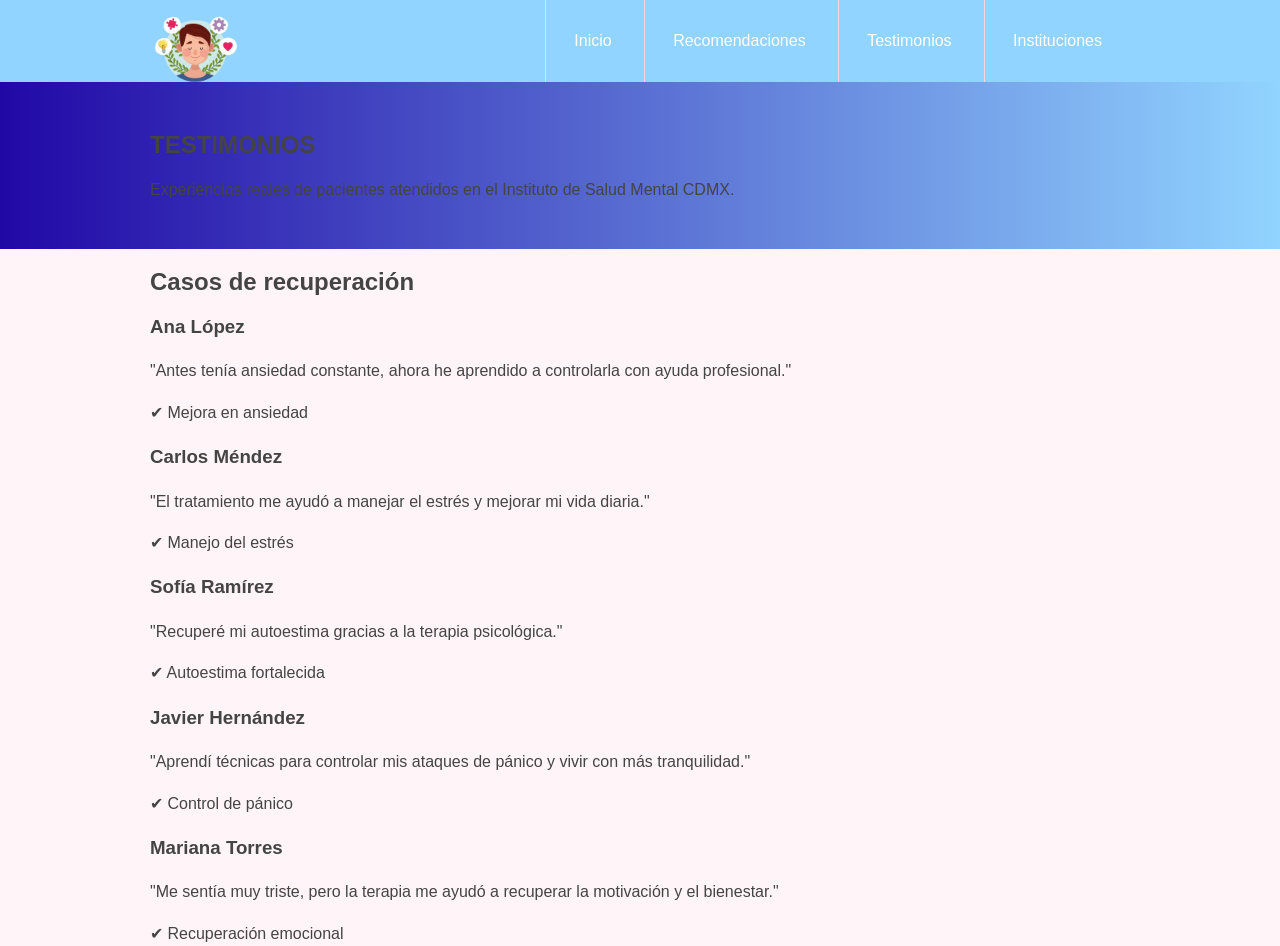
<file: testimonios.html>
<!DOCTYPE html>
<html lang="es">
<head>
    <meta charset="UTF-8">
    <title>Testimonios | Instituto de Salud Mental CDMX</title>
    <link rel="stylesheet" href="estilo.css">
</head>

<body>

<header class="encabezado">
    <div class="contenedor">

        <a href="index.html" class="logo">
            <img src="logo.png" alt="Logo Institucional">
        </a>

        <nav>
            <ul>
         <li><a href="index.html">Inicio</a></li>
        <li><a href="recomendaciones.html">Recomendaciones</a></li>
        <li><a href="testimonios.html">Testimonios</a></li>        
        <li><a href="institucioness.html">Instituciones</a></li>
            </ul>
        </nav>

    </div>
</header>

<section class="presentacion">
    <div class="contenedor">

        <h1>TESTIMONIOS</h1>

        <p>
        Experiencias reales de pacientes atendidos en el Instituto de Salud Mental CDMX.
        </p>

    </div>
</section>

<section class="testimonios">

    <div class="contenedor">

        <h2>Casos de recuperación</h2>

        <div class="tarjetas">

            <div class="tarjeta">
                <h3>Ana López</h3>
                <p>"Antes tenía ansiedad constante, ahora he aprendido a controlarla con ayuda profesional."</p>
                <span>✔ Mejora en ansiedad</span>
            </div>

            <div class="tarjeta">
                <h3>Carlos Méndez</h3>
                <p>"El tratamiento me ayudó a manejar el estrés y mejorar mi vida diaria."</p>
                <span>✔ Manejo del estrés</span>
            </div>

            <div class="tarjeta">
                <h3>Sofía Ramírez</h3>
                <p>"Recuperé mi autoestima gracias a la terapia psicológica."</p>
                <span>✔ Autoestima fortalecida</span>
            </div>
            <div class="tarjeta">
                <h3>Javier Hernández</h3>
                <p>"Aprendí técnicas para controlar mis ataques de pánico y vivir con más tranquilidad."</p>
                <span>✔ Control de pánico</span>
            </div>
            <div class="tarjeta">
                <h3>Mariana Torres</h3>
                <p>"Me sentía muy triste, pero la terapia me ayudó a recuperar la motivación y el bienestar."</p>
                <span>✔ Recuperación emocional</span>
            </div>
        </div>

    </div>

</section>

</body>
</html>
</file>
<file: estilo.css>
*{
    box-sizing:border-box;
}

body{
    font-size:16px;
    font-family: Arial, Helvetica, sans-serif;
    line-height:1.6em;
    margin:0;
    background:#fff5f8;
    color:#444;
}

.contenedor{
    width:980px;
    margin:0 auto;
}

/* ENCABEZADO */

.encabezado{
    background:#91D4FF;
    overflow:hidden;
}

.logo{
    float:left;
    position:relative;
    top:10px;
}

.logo img{
    width:90px;
    border-radius:50%;
}

.encabezado nav{
    float:right;
}

.encabezado nav ul{
    margin:0;
    padding:0;
    list-style:none;
}

.encabezado nav ul li{
    display:inline-block;
}

.encabezado nav ul li a{
    display:block;
    color:#fff;
    padding:28px;
    text-decoration:none;
    border-left:1px solid #f6d4e1;
}

.encabezado nav ul li a:hover{
    background:#FF000C;
}




/* PRESENTACION */

.presentacion{
    background:linear-gradient(to right,#2108A6,#91D4FF);
    overflow:hidden;
    padding:30px 0;
}

.introduccion-presentacion{
    float:left;
    width:55%;
}

.introduccion-presentacion h1{
    color:#fff;
    font-size:42px;
    text-align:center;
    line-height:0.9em;
}

.introduccion-presentacion h1 span{
    font-size:18px;
}

.introduccion-presentacion p{
    text-align:justify;
}

.presentacion img{
    float:right;
    width:320px;
    
}

/* BOTÓN ROJO CON BRILLO */

a.aprender-mas{
       font-size: 2.1875em;
    border: 1px solid #0d5c25;
    padding: 30px 50px;
    /*background: yellow;*/
    display: block;
    text-align: center;
    margin: 10px 40px;
    color: #fff;
    text-decoration: none;
    text-shadow: 3px 7px 0 #000;
    border-radius: 10px;
    background: linear-gradient(to top, pink, red);
    box-shadow: 0 8px 0 0 red,
                0 0 25px 5px #fff;
} 
a.aprender-mas:hover{
    box-shadow: 0 0 25px 5px #000;

}

/* ACCESO RAPIDO */
.acceso-rapido ul{
    display: grid;
    grid-template-columns: repeat(4, 1fr);
    gap: 20px;
    text-align: center;
 }
 .acceso-rapido figure img{
    width: 120px;
    height: 120px;
    border-radius: 50%;
}   
.acceso-rapido{
    background:#91D4FF;
    overflow:hidden;
    padding-bottom:20px;
}

.acceso-rapido h2{
    text-align:center;
    color:#2108A6;
    padding:20px;
}

.acceso-rapido figure{
    display:inline-block;
    width:24%;
    text-align:center;
}

.acceso-rapido img{
    width:90px;
    border-radius:50%;
}

.acceso-rapido h3 a{
    color:#2108A6;
    text-decoration:none;
}

/* CONTENIDO */

.bloque-contenido{
    margin-top:20px;
}

.bloque-contenido .contenedor{
    display:table;
}


/* ARTICULOS */

.articulos{
    display:table-cell;
    width:65%;
    background:#E0F3FF;
    padding-right:25px;
}

.articulos h2{
    color:#2108A6;
    border-bottom:3px solid #91D4FF;
    padding-bottom:15px;
}

.articulos article{
    margin-bottom:30px;
    overflow:hidden;
}

.articulos img{
    float:left;
    width:320px;
    height:250px;
    margin-right:15px;
    border-radius:15px;
    object-fit:cover;

}

.articulos article h1{
    margin-top:0;
}

.articulos article h1 a{
    color:#c04b7c;
    text-decoration:none;
}

.articulos article h1 a:hover{
    text-decoration:underline;
}

.articulos p{
    text-align:justify;
}

/* ASIDE */

.complementario{
    display:table-cell;
    width:35%;
    background:#91D4FF;
    padding:20px;
    color:white;
}

.complementario h2{
    text-align:center;
}

.complementario ul{
    list-style:none;
    padding:0;
}

.complementario li{
    margin-bottom:10px;
}

.complementario li a{
    color:white;
    text-decoration:none;
}

.complementario li a:hover{
    color:#ffeef5;
}

/* SUSCRIPCION */

.suscripcion{
    background:#91D4FF;
    margin-top:25px;
    padding:25px 0;
    overflow:hidden;
}

.suscripcion h2{
    color:#2108A6;
}

.suscripcion p{
    width:60%;
}

.suscripcion form{
    margin-top:15px;
}

.suscripcion input{
    padding:10px;
    border:1px solid #f3a7c5;
    border-radius:5px;
}

.suscripcion input[type="submit"]{
    background:#2108A6;
    color:white;
    border:none;
    cursor:pointer;
}

.suscripcion input[type="submit"]:hover{
    background:#FF000C;
}

/* PIE DE PAGINA */

.piedepagina{
    background:#2108A6;
    padding:20px 0;
    margin-top:20px;
}

.piedepagina .contenedor{
    display:table;
    width:980px;
}

.piedepagina small{
    display:table-cell;
    color:white;
}

.piedepagina nav{
    display:table-cell;
    text-align:right;
}

.piedepagina nav ul{
    list-style:none;
    margin:0;
    padding:0;
}

.piedepagina nav ul li{
    display:inline-block;
    margin-left:15px;
}

.piedepagina nav ul li a{
    color:white;
    text-decoration:none;
}

.piedepagina nav ul li a:hover{
    color:#ffe8f1;
}

/* REDES SOCIALES */

.social{
    position:fixed;
    right:0;
    top:35%;
}

.social a{
    display:block;
    margin-bottom:5px;
}

.social img{
    width:50px;
    border-radius:50%;
    box-shadow:0 0 8px rgba(0,0,0,.2);
}
.articulos article h1 a{
    color:red !important;
    text-decoration:none;
}
/* ========================= */
/*     CONTACTO PRO FINAL    */
/* ========================= */

.contacto{
    background: linear-gradient(to right, #E0F3FF, #fff5f8);
    padding: 50px 0;
}

.contacto h2{
    text-align: center;
    color: #2108A6;
    font-size: 32px;
    margin-bottom: 10px;
}

.contacto p{
    text-align: center;
    color: #444;
}

/* GRID DE TARJETAS */
.grid-contacto{
    display: grid;
    grid-template-columns: repeat(2, 1fr);
    gap: 25px;
    margin-top: 30px;
}

/* TARJETAS */
.card-contacto{
    background: white;
    padding: 25px;
    border-radius: 15px;
    box-shadow: 0 0 20px rgba(0,0,0,.08);
    transition: .3s ease;
}

.card-contacto:hover{
    transform: translateY(-5px);
    box-shadow: 0 0 25px rgba(33,8,166,.25);
}

/* TITULOS */
.card-contacto h3{
    color: #2108A6;
    margin-bottom: 15px;
}

/* FORMULARIO */
.card-contacto form{
    display: flex;
    flex-direction: column;
    gap: 10px;
}

.card-contacto label{
    font-weight: bold;
    color: #2108A6;
    text-align: left;
}

/* INPUTS */
.card-contacto input,
.card-contacto textarea{
    padding: 10px;
    border: 2px solid #91D4FF;
    border-radius: 8px;
    outline: none;
    transition: .3s;
}

.card-contacto input:focus,
.card-contacto textarea:focus{
    border-color: #2108A6;
    box-shadow: 0 0 10px rgba(33,8,166,.2);
}

/* BOTÓN */
.card-contacto input[type="submit"]{
    background: linear-gradient(to right, #2108A6, #91D4FF);
    color: white;
    border: none;
    padding: 12px;
    border-radius: 10px;
    cursor: pointer;
    font-size: 16px;
    transition: .3s;
}

.card-contacto input[type="submit"]:hover{
    background: #FF000C;
    box-shadow: 0 0 15px rgba(255,0,0,.4);
}

/* RESPONSIVE */
@media (max-width: 768px){
    .grid-contacto{
        grid-template-columns: 1fr;
    }
}
</file>
